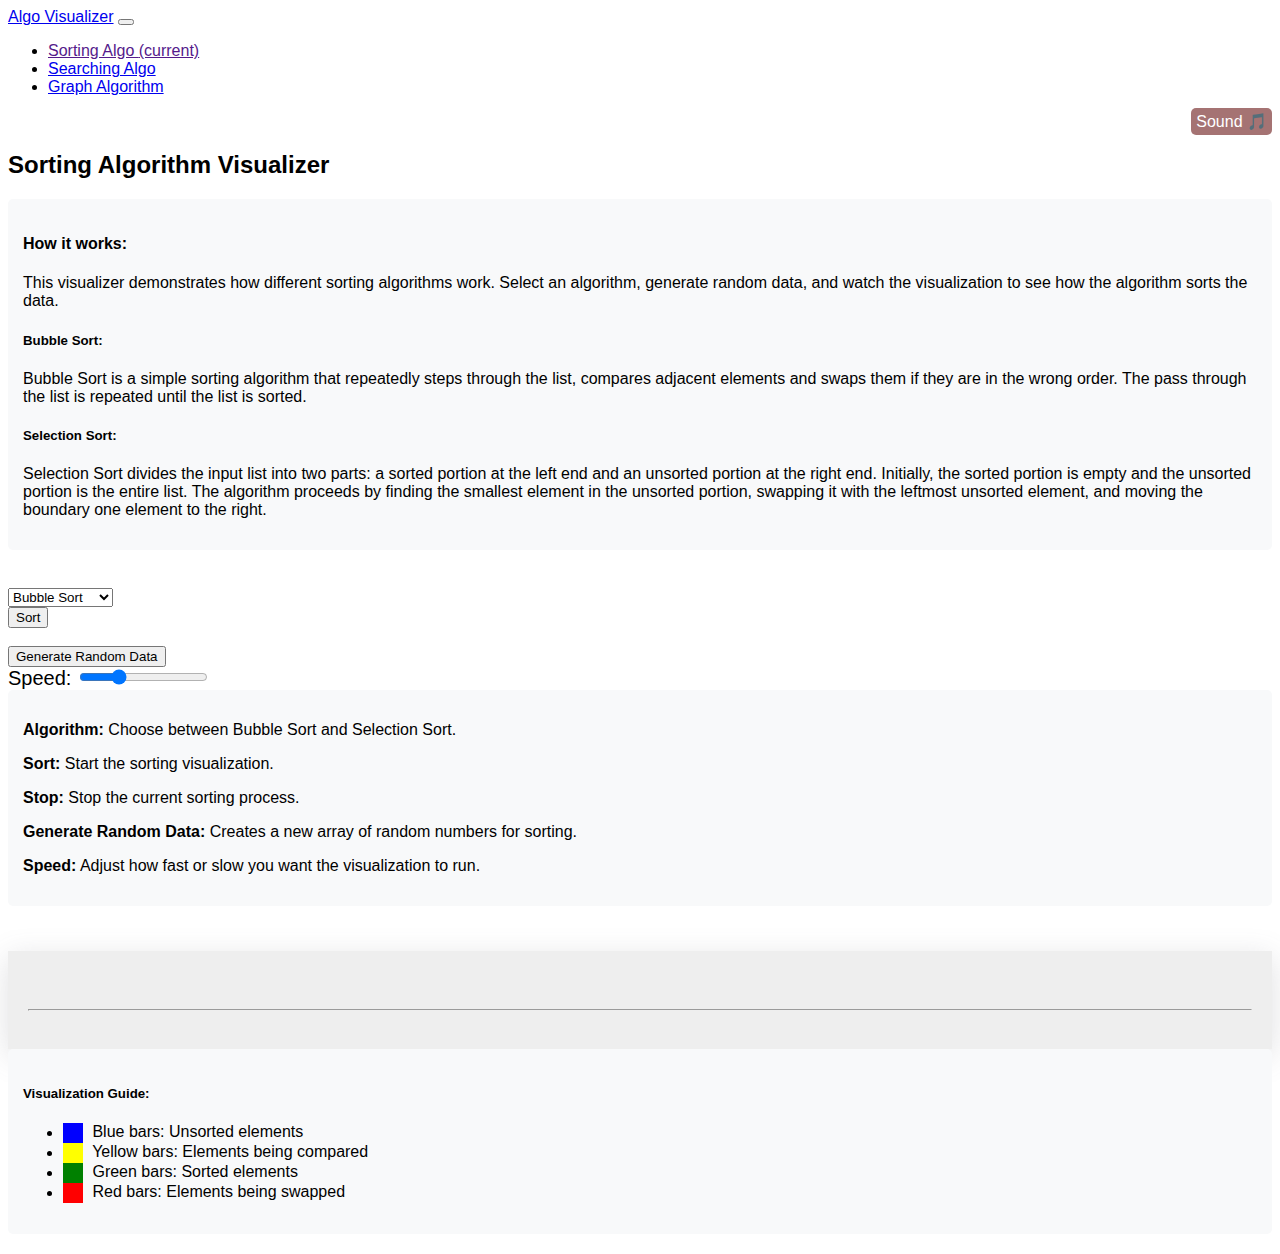
<file: algorithm-visualizer/index.html>
<!DOCTYPE html>
<html lang="en">
  <head>
    <meta charset="UTF-8" />
    <meta http-equiv="X-UA-Compatible" content="IE=edge" />
    <meta name="viewport" content="width=device-width, initial-scale=1.0" />
    <meta
      name="description"
      content="Sorting algorithm visualizer using D3js. It will help you to understand the algorithm. I've used swapping animation for clear understanding of the algorithm."
    />
    <title>Sorting Algorithm Visualizer |  </title>
    <link
      rel="stylesheet"
      href="https://cdnjs.cloudflare.com/ajax/libs/twitter-bootstrap/4.6.1/css/bootstrap.min.css"
      integrity="sha512-T584yQ/tdRR5QwOpfvDfVQUidzfgc2339Lc8uBDtcp/wYu80d7jwBgAxbyMh0a9YM9F8N3tdErpFI8iaGx6x5g=="
      crossorigin="anonymous"
      referrerpolicy="no-referrer"
    />
    <link rel="stylesheet" href="style.css" />
  </head>
  <body>
    <header>
      <nav class="navbar navbar-expand-lg navbar-light bg-light">
        <div class="container">
          <a class="navbar-brand" href="#">Algo Visualizer</a>
          <button
            class="navbar-toggler"
            type="button"
            data-toggle="collapse"
            data-target="#navbarNav"
            aria-controls="navbarNav"
            aria-expanded="false"
            aria-label="Toggle navigation"
          >
            <span class="navbar-toggler-icon"></span>
          </button>
          <div class="collapse navbar-collapse" id="navbarNav">
            <ul class="navbar-nav">
              <li class="nav-item active">
                <a class="nav-link" href=""
                  >Sorting Algo <span class="sr-only">(current)</span></a
                >
              </li>
              <li class="nav-item">
                <a class="nav-link" href="./searching-algorithm/"
                  >Searching Algo</a
                >
              </li>
              <li class="nav-item">
                <a class="nav-link" href="/graphing-algorithm/"
                  >Graph Algorithm</a
                >
              </li>
            </ul>
          </div>
        </div>
      </nav>
    </header>
    <p class="sound"><a id="sound" href="#">Sound 🎵</a></p>
    <div class="container">
      <h2>Sorting Algorithm Visualizer</h2>
      
      <div class="explanation mt-4">
        <h4>How it works:</h4>
        <p>This visualizer demonstrates how different sorting algorithms work. Select an algorithm, generate random data, and watch the visualization to see how the algorithm sorts the data.</p>
        
        <div class="algorithm-explanations mt-3">
          <h5>Bubble Sort:</h5>
          <p>Bubble Sort is a simple sorting algorithm that repeatedly steps through the list, compares adjacent elements and swaps them if they are in the wrong order. The pass through the list is repeated until the list is sorted.</p>
          
          <h5>Selection Sort:</h5>
          <p>Selection Sort divides the input list into two parts: a sorted portion at the left end and an unsorted portion at the right end. Initially, the sorted portion is empty and the unsorted portion is the entire list. The algorithm proceeds by finding the smallest element in the unsorted portion, swapping it with the leftmost unsorted element, and moving the boundary one element to the right.</p>
        </div>
      </div>
    </div>

    <br />
    <div class="container">
      <div class="form-inline">
        <div class="form-group">
          <select class="form-control" id="get-algo">
            <option value="bubble-sort">Bubble Sort</option>
            <option value="selection-sort">Selection Sort</option>
          </select>
        </div>

        <div class="form-group mx-sm-3">
          <button class="btn btn-primary" id="sort">Sort</button>
        </div>
        <div class="form-group">
          <button class="btn none btn-danger" id="stop">Stop</button>
        </div>
      </div>
      <br />

      <div class="row">
        <div class="col-md-3">
          <button class="btn btn-info" id="random-data">
            Generate Random Data
          </button>
        </div>
        <div class="col-md-3">
          <label>
            Speed:
            <input
              type="range"
              id="speed"
              name="speed"
              min="100"
              max="800"
              value="300"
              onchange="setSpeed()"
            />
          </label>
        </div>
      </div>

      <div class="control-explanations mt-3">
        <p><strong>Algorithm:</strong> Choose between Bubble Sort and Selection Sort.</p>
        <p><strong>Sort:</strong> Start the sorting visualization.</p>
        <p><strong>Stop:</strong> Stop the current sorting process.</p>
        <p><strong>Generate Random Data:</strong> Creates a new array of random numbers for sorting.</p>
        <p><strong>Speed:</strong> Adjust how fast or slow you want the visualization to run.</p>
      </div>
    </div>

    <div class="container">
      <div class="bar-chart">
        <div id="chart"></div>
        <hr />
      </div>
      
      <div class="visualization-guide mt-3">
        <h5>Visualization Guide:</h5>
        <ul>
          <li><span class="color-box blue"></span> Blue bars: Unsorted elements</li>
          <li><span class="color-box yellow"></span> Yellow bars: Elements being compared</li>
          <li><span class="color-box green"></span> Green bars: Sorted elements</li>
          <li><span class="color-box red"></span> Red bars: Elements being swapped</li>
        </ul>
      </div>
    </div>

    <div class="container mt-3">
      <div id="step-explanation" class="alert alert-info" style="display:none;">
        <!-- This will be updated dynamically with JavaScript to explain each step -->
      </div>
    </div>

    <script src="https://d3js.org/d3.v4.min.js"></script>
    <script src="base.js"></script>
    <script src="function.js"></script>
    <script>
      function updateStepExplanation(step, algorithm) {
        const explanationDiv = document.getElementById('step-explanation');
        explanationDiv.style.display = 'block';
        
        switch(step) {
          case 'start':
            explanationDiv.textContent = `Starting the ${algorithm} algorithm...`;
            break;
          case 'compare':
            explanationDiv.textContent = 'Comparing adjacent elements...';
            break;
          case 'swap':
            explanationDiv.textContent = 'Swapping elements as they are out of order...';
            break;
          case 'sorted':
            explanationDiv.textContent = 'Element in its sorted position.';
            break;
          case 'complete':
            explanationDiv.textContent = 'Sorting complete!';
            break;
          // Add more cases as needed
        }
      }
      
      // This function would be called from your main algorithm visualization code
    </script>
  </body>
</html>
</file>
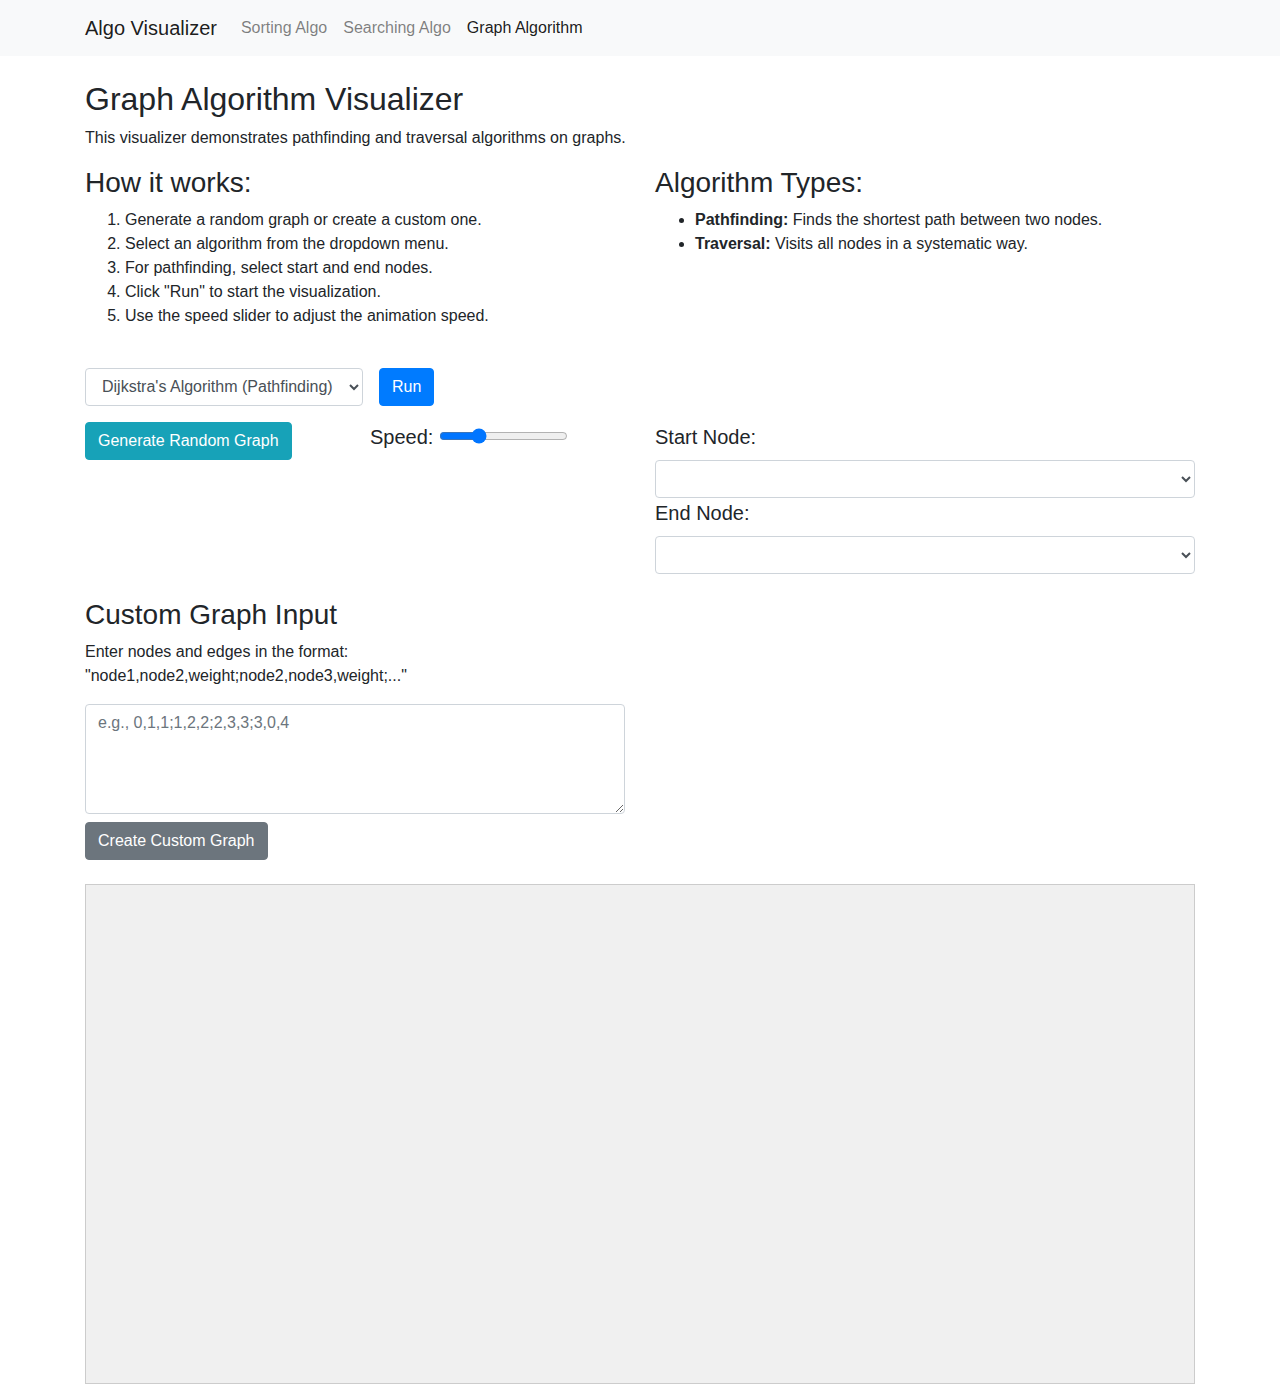
<file: algorithm-visualizer/graphing-algorithm/index.html>
<!DOCTYPE html>
<html lang="en">
<head>
  <meta charset="UTF-8">
  <meta http-equiv="X-UA-Compatible" content="IE=edge">
  <meta name="viewport" content="width=device-width, initial-scale=1.0">
  <meta name="description" content="Graph Algorithm visualizer using D3.js. It helps you understand graph algorithms with clear animations.">
  <title>Graph Algorithm Visualizer</title>
  <link rel="stylesheet" href="https://cdnjs.cloudflare.com/ajax/libs/twitter-bootstrap/4.6.1/css/bootstrap.min.css">
  <link rel="stylesheet" href="style.css">
</head>
<body>
  <header>
    <nav class="navbar navbar-expand-lg navbar-light bg-light">
      <div class="container">
        <a class="navbar-brand" href="#">Algo Visualizer</a>
        <button class="navbar-toggler" type="button" data-toggle="collapse" data-target="#navbarNav" aria-controls="navbarNav" aria-expanded="false" aria-label="Toggle navigation">
          <span class="navbar-toggler-icon"></span>
        </button>
        <div class="collapse navbar-collapse" id="navbarNav">
          <ul class="navbar-nav">
            <li class="nav-item">
              <a class="nav-link" href="../">Sorting Algo</a>
            </li>
            <li class="nav-item">
              <a class="nav-link" href="../searching-algorithm/">Searching Algo</a>
            </li>
            <li class="nav-item active">
              <a class="nav-link" href="#"> Graph Algorithm <span class="sr-only">(current)</span></a>
            </li>
          </ul>
        </div>
      </div>
    </nav>
  </header>

  <div class="container mt-4">
    <h2>Graph Algorithm Visualizer</h2>
    <p>This visualizer demonstrates pathfinding and traversal algorithms on graphs.</p>
    
    <div class="row">
      <div class="col-md-6">
        <h3>How it works:</h3>
        <ol>
          <li>Generate a random graph or create a custom one.</li>
          <li>Select an algorithm from the dropdown menu.</li>
          <li>For pathfinding, select start and end nodes.</li>
          <li>Click "Run" to start the visualization.</li>
          <li>Use the speed slider to adjust the animation speed.</li>
        </ol>
      </div>
      <div class="col-md-6">
        <h3>Algorithm Types:</h3>
        <ul>
          <li><strong>Pathfinding:</strong> Finds the shortest path between two nodes.</li>
          <li><strong>Traversal:</strong> Visits all nodes in a systematic way.</li>
        </ul>
      </div>
    </div>

    <div class="form-inline mt-4">
      <div class="form-group">
        <select class="form-control" id="get-algo">
          <option value="dijkstra" selected>Dijkstra's Algorithm (Pathfinding)</option>
          <option value="dfs">Depth-First Search (Traversal)</option>
          <option value="bfs">Breadth-First Search (Traversal)</option>
        </select>
      </div>
      <div class="form-group mx-sm-3">
        <button class="btn btn-primary" id="run">Run</button>
      </div>
      <div class="form-group">
        <button class="btn none btn-danger" id="stop">Stop</button>
      </div>
    </div>
    
    <div class="row mt-3">
      <div class="col-md-3">
        <button class="btn btn-info" id="random-graph">
          Generate Random Graph
        </button>
      </div>
      <div class="col-md-3">
        <label>
          Speed:
          <input type="range" id="speed" name="speed" min="100" max="800" value="300" onchange="setSpeed()">
        </label>
      </div>
      <div class="col-md-6" id="node-selection">
        <label for="start-node">Start Node:</label>
        <select id="start-node" class="form-control"></select>
        <label for="end-node">End Node:</label>
        <select id="end-node" class="form-control"></select>
      </div>
    </div>

    <div class="row mt-4">
      <div class="col-md-6">
        <h3>Custom Graph Input</h3>
        <p>Enter nodes and edges in the format: "node1,node2,weight;node2,node3,weight;..."</p>
        <textarea id="custom-graph-input" rows="4" class="form-control" placeholder="e.g., 0,1,1;1,2,2;2,3,3;3,0,4"></textarea>
        <button class="btn btn-secondary mt-2" id="create-custom-graph">Create Custom Graph</button>
      </div>
    </div>
  </div>

  <div class="container mt-4">
    <div class="graph-visualization">
      <div id="graph"></div>
    </div>
    <div id="algorithm-info" class="mt-3"></div>
  </div>


  <script src="https://d3js.org/d3.v6.min.js"></script>
  <script src="base.js"></script>
  <script src="function.js"></script>
</body>
</html>
</file>
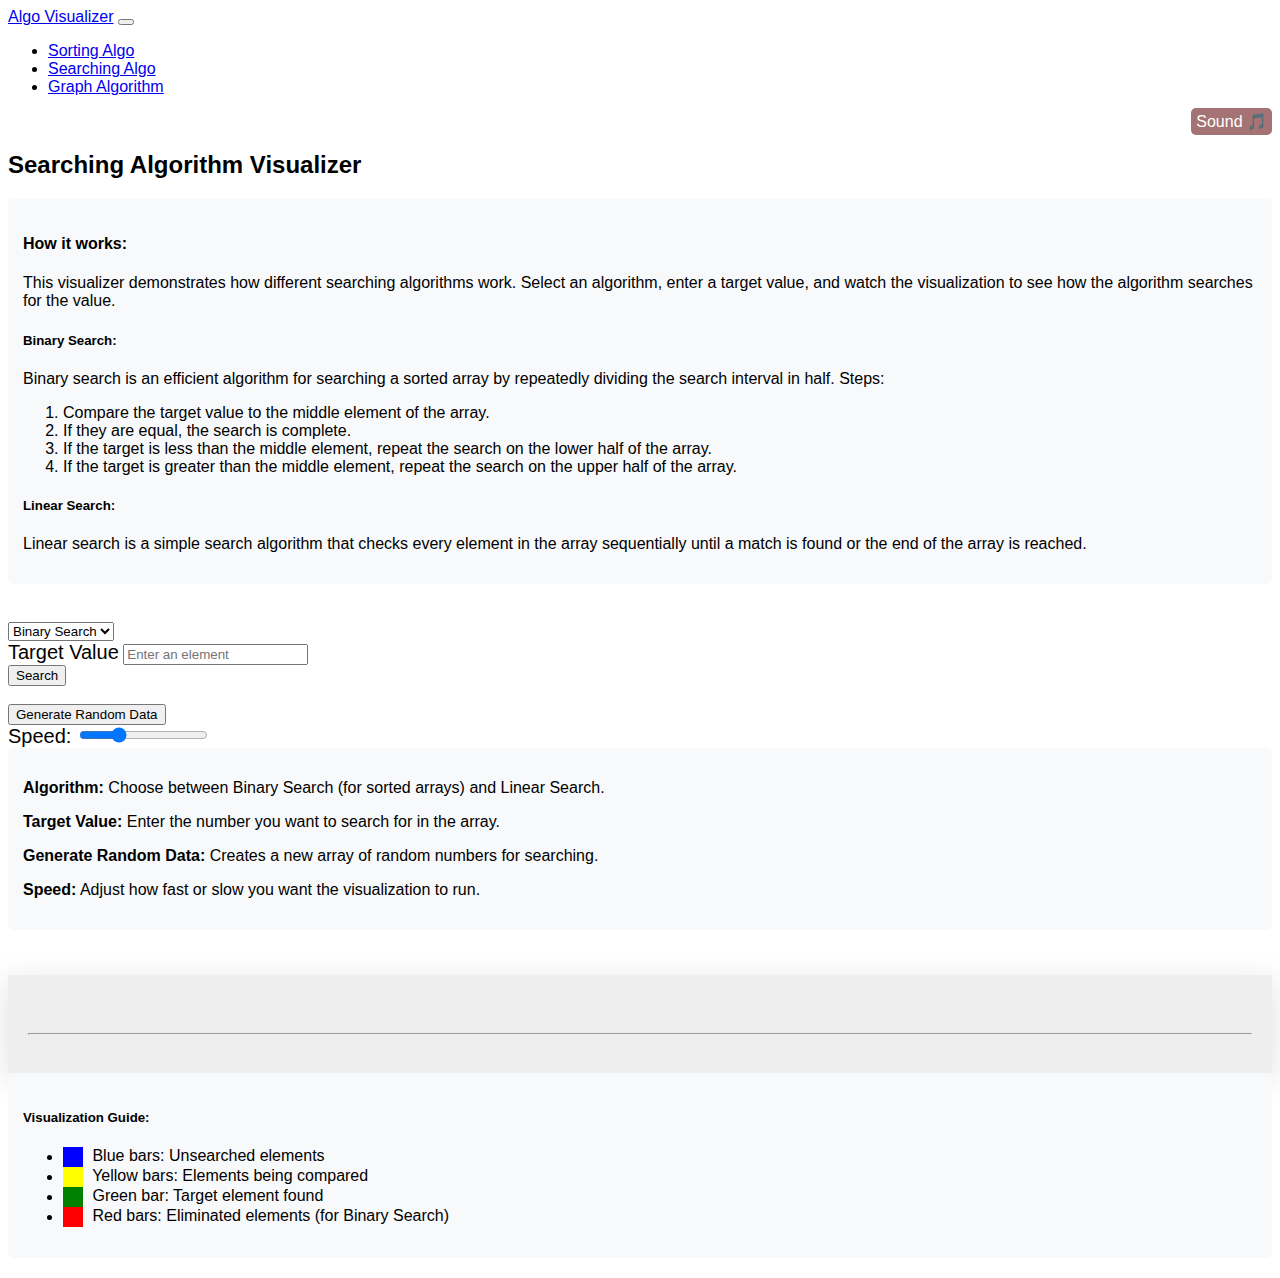
<file: algorithm-visualizer/searching-algorithm/index.html>
<!DOCTYPE html>
<html lang="en">
  <head>
    <meta charset="UTF-8" />
    <meta http-equiv="X-UA-Compatible" content="IE=edge" />
    <meta name="viewport" content="width=device-width, initial-scale=1.0" />
    <meta
      name="description"
      content="Algorithm visualizer using D3js. It will help you to understand the algorithm. I've used swapping animation for clear understanding of the algorithm."
    />
    <title>Algorithm Visualizer</title>
    <link
      rel="stylesheet"
      href="https://cdnjs.cloudflare.com/ajax/libs/twitter-bootstrap/4.6.1/css/bootstrap.min.css"
      integrity="sha512-T584yQ/tdRR5QwOpfvDfVQUidzfgc2339Lc8uBDtcp/wYu80d7jwBgAxbyMh0a9YM9F8N3tdErpFI8iaGx6x5g=="
      crossorigin="anonymous"
      referrerpolicy="no-referrer"
    />
    <link rel="stylesheet" href="style.css" />
  </head>
  <body>
    <header>
      <nav class="navbar navbar-expand-lg navbar-light bg-light">
        <div class="container">
          <a class="navbar-brand" href="./..">Algo Visualizer</a>
          <button
            class="navbar-toggler"
            type="button"
            data-toggle="collapse"
            data-target="#navbarNav"
            aria-controls="navbarNav"
            aria-expanded="false"
            aria-label="Toggle navigation"
          >
            <span class="navbar-toggler-icon"></span>
          </button>
          <div class="collapse navbar-collapse" id="navbarNav">
            <ul class="navbar-nav">
              <li class="nav-item">
                <a class="nav-link" href="./..">Sorting Algo</a>
              </li>
              <li class="nav-item">
                <a class="nav-link active" href="#">Searching Algo</a>
              </li>
              <li class="nav-item">
                <a class="nav-link" href="/graphing-algorithm/">Graph Algorithm</a>
              </li>
            </ul>
          </div>
        </div>
      </nav>
    </header>
    <p class="sound"><a id="sound" href="#">Sound 🎵</a></p>
    <div class="container">
      <h2>Searching Algorithm Visualizer</h2>
      
      <div class="explanation mt-4">
        <h4>How it works:</h4>
        <p>This visualizer demonstrates how different searching algorithms work. Select an algorithm, enter a target value, and watch the visualization to see how the algorithm searches for the value.</p>
        
        <div class="algorithm-explanations mt-3">
          <h5>Binary Search:</h5>
          <p>Binary search is an efficient algorithm for searching a sorted array by repeatedly dividing the search interval in half. Steps:</p>
          <ol>
            <li>Compare the target value to the middle element of the array.</li>
            <li>If they are equal, the search is complete.</li>
            <li>If the target is less than the middle element, repeat the search on the lower half of the array.</li>
            <li>If the target is greater than the middle element, repeat the search on the upper half of the array.</li>
          </ol>
          
          <h5>Linear Search:</h5>
          <p>Linear search is a simple search algorithm that checks every element in the array sequentially until a match is found or the end of the array is reached.</p>
        </div>
      </div>
    </div>

    <br />
    <div class="container">
      <div class="form-inline">
        <div class="form-group">
          <select class="form-control" id="get-algo">
            <option value="binary-search">Binary Search</option>
            <option value="linear-search">Linear Search</option>
          </select>
        </div>
        <div class="form-group mx-sm-3">
          <label for="targetValue" class="sr-only">Target Value</label>
          <input
            type="text"
            class="form-control"
            id="targetValue"
            placeholder="Enter an element"
          />
        </div>
        <button class="btn btn-primary" id="search">Search</button>
      </div>

      <br />

      <div class="row">
        <div class="col-md-3">
          <button class="btn btn-info" id="random-data">
            Generate Random Data
          </button>
        </div>
        <div class="col-md-3">
          <label>
            Speed:
            <input
              type="range"
              id="speed"
              name="speed"
              min="100"
              max="800"
              value="300"
              onchange="setSpeed()"
            />
          </label>
        </div>
      </div>

      <div class="control-explanations mt-3">
        <p><strong>Algorithm:</strong> Choose between Binary Search (for sorted arrays) and Linear Search.</p>
        <p><strong>Target Value:</strong> Enter the number you want to search for in the array.</p>
        <p><strong>Generate Random Data:</strong> Creates a new array of random numbers for searching.</p>
        <p><strong>Speed:</strong> Adjust how fast or slow you want the visualization to run.</p>
      </div>
    </div>
    <div class="container">
      <div class="bar-chart">
        <div id="chart"></div>
        <hr />
      </div>
      
      <div class="visualization-guide mt-3">
        <h5>Visualization Guide:</h5>
        <ul>
          <li><span class="color-box blue"></span> Blue bars: Unsearched elements</li>
          <li><span class="color-box yellow"></span> Yellow bars: Elements being compared</li>
          <li><span class="color-box green"></span> Green bar: Target element found</li>
          <li><span class="color-box red"></span> Red bars: Eliminated elements (for Binary Search)</li>
        </ul>
      </div>
    </div>
    <div id="foundNotice" class="container text-success text-center"></div>

    <div class="container mt-3">
      <div id="step-explanation" class="alert alert-info" style="display:none;">
        <!-- This will be updated dynamically with JavaScript to explain each step -->
      </div>
    </div>

    <script src="https://d3js.org/d3.v4.min.js"></script>
    <script src="base.js"></script>
    <script src="function.js"></script>
    <script>
      function updateStepExplanation(step) {
        const explanationDiv = document.getElementById('step-explanation');
        explanationDiv.style.display = 'block';
        
        switch(step) {
          case 'start':
            explanationDiv.textContent = 'Starting the search...';
            break;
          case 'compare':
            explanationDiv.textContent = 'Comparing the current element with the target value...';
            break;
          case 'found':
            explanationDiv.textContent = 'Target value found!';
            break;
          case 'not_found':
            explanationDiv.textContent = 'Target value not found in the array.';
            break;
          // Add more cases as needed
        }
      }
      
      // This function would be called from your main algorithm visualization code
    </script>
  </body>
</html>
</file>
<file: algorithm-visualizer/style.css>
* {
  font-family: sans-serif;
}
body {
  min-height: 100vh;
}

.bar-chart {
  margin-top: 5vh;
  background-color: #eee;
  padding: 50px 20px 30px 20px;
  box-shadow: rgba(100, 100, 111, 0.2) 0px 7px 29px 0px;
}
.bar-chart #chart {
  text-align: center;
}

form {
  margin-top: 20px;
  text-align: center;
}
label {
  font-size: 20px;
  cursor: pointer;
}
input {
  cursor: pointer;
}
rect:hover {
  cursor: pointer;
}
.none {
  display: none;
}

footer {
  width: 100%;
  color: #8c8c8c;
  margin: auto;
  margin-top: 5vh;
}

footer p {
  display: block;
  margin: 0 auto;
  text-align: center;
}

footer .footer-text {
  margin: auto;
}

footer .love {
  color: red;
}
footer a {
  color: #2e2e2e;
}
.sound {
  text-align: right;
}
.sound a {
  background: rgb(165, 115, 115);
  padding: 5px;
  border-radius: 5px;
  color: #fff;
  cursor: pointer;
  text-decoration: none;
}
.line-through {
  text-decoration: line-through !important;
}

/* Additional styles for explanations */
.explanation, .control-explanations, .visualization-guide {
  background-color: #f8f9fa;
  padding: 15px;
  border-radius: 5px;
  margin-bottom: 20px;
}

.algorithm-explanations {
  margin-top: 15px;
}

.color-box {
  display: inline-block;
  width: 20px;
  height: 20px;
  margin-right: 5px;
  vertical-align: middle;
}

.color-box.blue { background-color: blue; }
.color-box.yellow { background-color: yellow; }
.color-box.green { background-color: green; }
.color-box.red { background-color: red; }

#step-explanation {
  margin-top: 20px;
}

/* Responsive adjustments */
@media (max-width: 768px) {
  .form-inline {
    flex-direction: column;
  }
  .form-inline > * {
    margin-bottom: 10px;
  }
}
</file>
<file: algorithm-visualizer/graphing-algorithm/style.css>
/* graphing-algorithm/style.css */
* {
    font-family: sans-serif;
}

body {
    min-height: 100vh;
}

.bar-chart {
    margin-top: 5vh;
    background-color: #eee;
    padding: 50px 20px 30px 20px;
    box-shadow: rgba(100, 100, 111, 0.2) 0px 7px 29px 0px;
}

.bar-chart #chart {
    text-align: center;
}

form {
    margin-top: 20px;
    text-align: center;
}

label {
    font-size: 20px;
    cursor: pointer;
}

input {
    cursor: pointer;
}

rect:hover {
    cursor: pointer;
}

.none {
    display: none;
}

.stop {
    background-image: linear-gradient(to right, #ad4a04 0%, #d36756 51%, #8f5a34 100%);
}

footer {
    width: 100%;
    color: #8c8c8c;
    margin: auto;
    margin-top: 5vh;
}

footer p {
    display: block;
    margin: 0 auto;
    text-align: center;
}

footer .footer-text {
    margin: auto;
}

footer .love {
    color: red;
}

footer a {
    color: #2e2e2e;
}

.sound {
    text-align: right;
}

.sound a {
    background: rgb(165, 115, 115);
    padding: 5px;
    border-radius: 5px;
    color: #fff;
    cursor: pointer;
    text-decoration: none;
}

.line-through {
    text-decoration: line-through !important;
}

.graph-visualization {
    margin-top: 20px;
}

#graph {
    width: 100%;
    height: 500px;
    background-color: #f0f0f0;
    border: 1px solid #ccc;
}

form-inline .form-group {
    margin: 10px;
}

.node {
    stroke: #fff;
    stroke-width: 1.5px;
}

.link {
    stroke-opacity: 0.6;
}

.weight {
    font-size: 12px;
}

#algorithm-info {
    font-weight: bold;
    margin-top: 10px;
}
</file>
<file: algorithm-visualizer/searching-algorithm/style.css>
/* /searching-alogarithm/style.css */
* {
  font-family: sans-serif;
}
body {
  min-height: 100vh;
}

.bar-chart {
  margin-top: 5vh;
  background-color: #eee;
  padding: 50px 20px 30px 20px;
  box-shadow: rgba(100, 100, 111, 0.2) 0px 7px 29px 0px;
}
.bar-chart #chart {
  text-align: center;
}
form {
  margin-top: 20px;
  text-align: center;
}
label {
  font-size: 20px;
  cursor: pointer;
}
input {
  cursor: pointer;
}
rect:hover {
  cursor: pointer;
}
.none {
  display: none;
}
.stop {
  background-image: linear-gradient(
    to right,
    #ad4a04 0%,
    #d36756 51%,
    #8f5a34 100%
  );
}
footer {
  width: 100%;
  color: #8c8c8c;

  margin: auto;
  margin-top: 5vh;
}

footer p {
  display: block;
  margin: 0 auto;
  text-align: center;
}

footer .footer-text {
  margin: auto;
}

footer .love {
  color: red;
}
footer a {
  color: #2e2e2e;
}
.sound {
  text-align: right;
}
.sound a {
  background: rgb(165, 115, 115);
  padding: 5px;
  border-radius: 5px;
  color: #fff;
  cursor: pointer;
  text-decoration: none;
}
.line-through {
  text-decoration: line-through !important;
}

/* Additional styles for explanations */
.explanation, .control-explanations, .visualization-guide {
  background-color: #f8f9fa;
  padding: 15px;
  border-radius: 5px;
  margin-bottom: 20px;
}

.algorithm-explanations {
  margin-top: 15px;
}

.color-box {
  display: inline-block;
  width: 20px;
  height: 20px;
  margin-right: 5px;
  vertical-align: middle;
}

.color-box.blue { background-color: blue; }
.color-box.yellow { background-color: yellow; }
.color-box.green { background-color: green; }
.color-box.red { background-color: red; }

#step-explanation {
  margin-top: 20px;
}

/* Responsive adjustments */
@media (max-width: 768px) {
  .form-inline {
    flex-direction: column;
  }
  .form-inline > * {
    margin-bottom: 10px;
  }
}
</file>
